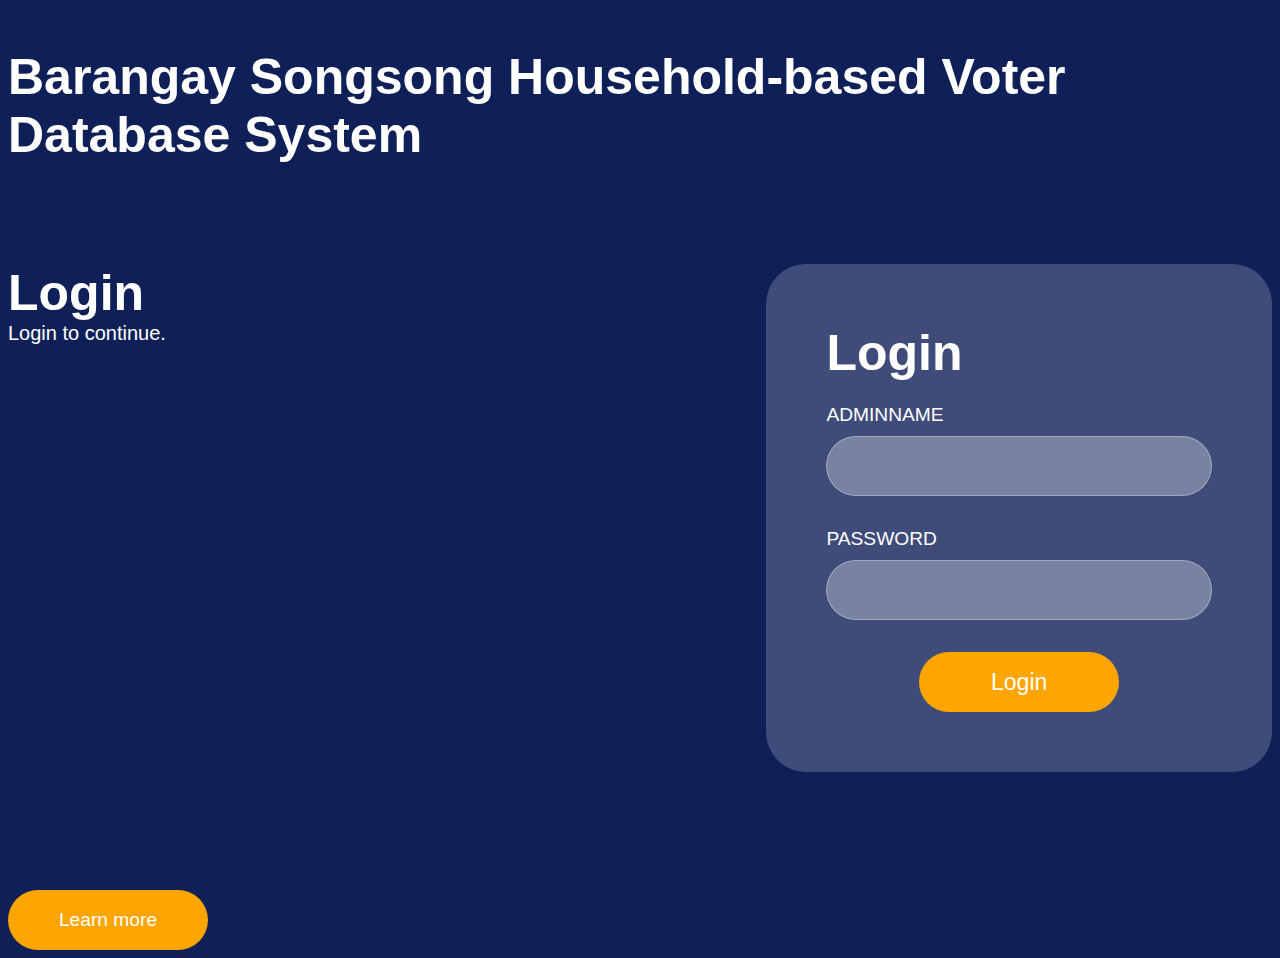
<file: Admin_log.html>
<!DOCTYPE html>
<html>
<head>
    <meta name="viewport" content="width=device-width, initial-scale=1.0">
    <title>Login</title>
    <link rel="stylesheet" href="css/design.css">
    <link rel="stylesheet" href="css/Login.css">
</head>
<body class="body">
    <label class="loginlabel1"><b>Barangay Songsong Household-based Voter Database System</b></label>
    <div class="container">
        <div class="container1">
            <label class="loginlabel1"><b>Login</b></label><br>
            <label class="loginlabel2">Login to continue.</label>
        </div>
        <div class="container2">
            <form class="loginform" method="POST" action="login.php">
                <label align="center" class="loginlabel1"><b>Login</b></label><br><br>
                <label>ADMINNAME</label><br>
                <input class="input" type="text" name="adminname" required><br>
                <label>PASSWORD</label><br>
                <input class="input" type="password" name="password" required><br>
                <button class="button" type="submit">Login</button>  
            </form>
        </div>
    </div><br>
    <div class="container">
        <div class="container3"><button class="button1">Learn more</button></div>
    </div>
</body>
</html>
</file>
<file: css/design.css>
.body {
    font-family: Arial, sans-serif;
    background-color: #0f2058;
    display: flex;
    flex-direction: column;
    align-items: center;
    min-height: 100vh;
    color: #fff;
    overflow-x: hidden;
    padding-top: 40px;
}
</file>
<file: css/Login.css>
.container {
    padding-top: 100px;
    display: flex;
    width: 100%;
    max-width: 1400px;
    height: auto;
    padding-left: 50px;
    padding-right: 50px;
}
.container1 {
    width: 60%;
    align-items: left;
}
.container2 {
    width: 40%;
    display: flex;
    justify-content: center; /* Center form horizontally */
    align-items: center;     /* Center form vertically if needed */
}
.container3 {
    width: 100%;
    align-items: left;
}
.loginform {
    font-family: Arial, sans-serif;
    font-size: larger;
    background-color: rgba(255, 255, 255, 0.2);
    border-radius: 40px;
    padding: 60px;
    color: white;
    width: 100%;
    max-width: 600px; /* limits how wide the form can get */
    margin: 0 auto; /* centers the form */
    box-sizing: border-box;
}
.loginlabel1 {
    font-size: 50px;
}

.loginlabel2 {
    font-size: 20px;
}
/* Input fields */
.input {
    width: 100%;
    max-width: 400px;
    height: 60px;
    padding: 0 20px;
    border-radius: 60px;
    font-size: 30px;
    background-color: rgba(255, 255, 255, 0.3);
    color: white;
    border: 1px solid rgba(255, 255, 255, 0.3);
    box-sizing: border-box;
    margin: 10px 0;
    display: block;
    margin-left: auto;
    margin-right: auto;
}
.button1 {
    width: 100%;
    max-width: 200px;
    height: 60px;
    background-color: orange;
    border-radius: 60px;
    font-family: Arial, sans-serif;
    font-size: larger;
    color: white;
    border: none;
    align-self: flex-start;
    margin: 0 auto;
}
.button {
    width: 100%;
    max-width: 200px;
    height: 60px;
    background-color: orange;
    border-radius: 60px;
    font-family: Arial, sans-serif;
    font-size: larger;
    color: white;
    border: none;
    display: block;
    margin: 20px auto 0 auto;
}
/* Button centered only */
.button {
    width: 200px;
    height: 60px;
    background-color: orange;
    border: none;
    border-radius: 60px;
    font-size: larger;
    color: white;
    cursor: pointer;
    display: block;
    margin: 0 auto; /* ⬅️ This centers just the button */
    transition: background-color 0.3s ease;
}
.button:hover {
    background-color: darkorange;
}
.picture{
    max-width: 100px;
    width: 100%;
    height: 100px;
    border-radius: 60px;
    background-color: #fff;
    margin: 0 auto;
    display: block;
    margin-bottom: 10px;
    }

/* Responsive adjustments */
@media (max-width: 768px) {
    .container,
    .container3 {
        flex-direction: column;
        align-items: center;
        padding: 10px;
    }

    .container1,
    .container2,
    .container3 {
        width: 100%;
        padding: 10px;
    }

    .container1,
    .container3 {
    display: flex;
    flex-direction: column;
    align-items: center;
    text-align: center;
}


    .label1 {
        font-size: 30px;
        text-align: left; /* Keep labels left-aligned */
    }

    .label2 {
        font-size: 16px;
        text-align: left;
    }

    .form {
        width: 100%;
        padding: 30px;
    }

    .input,
    .button {
        max-width: 100%;
    }
}
</file>
